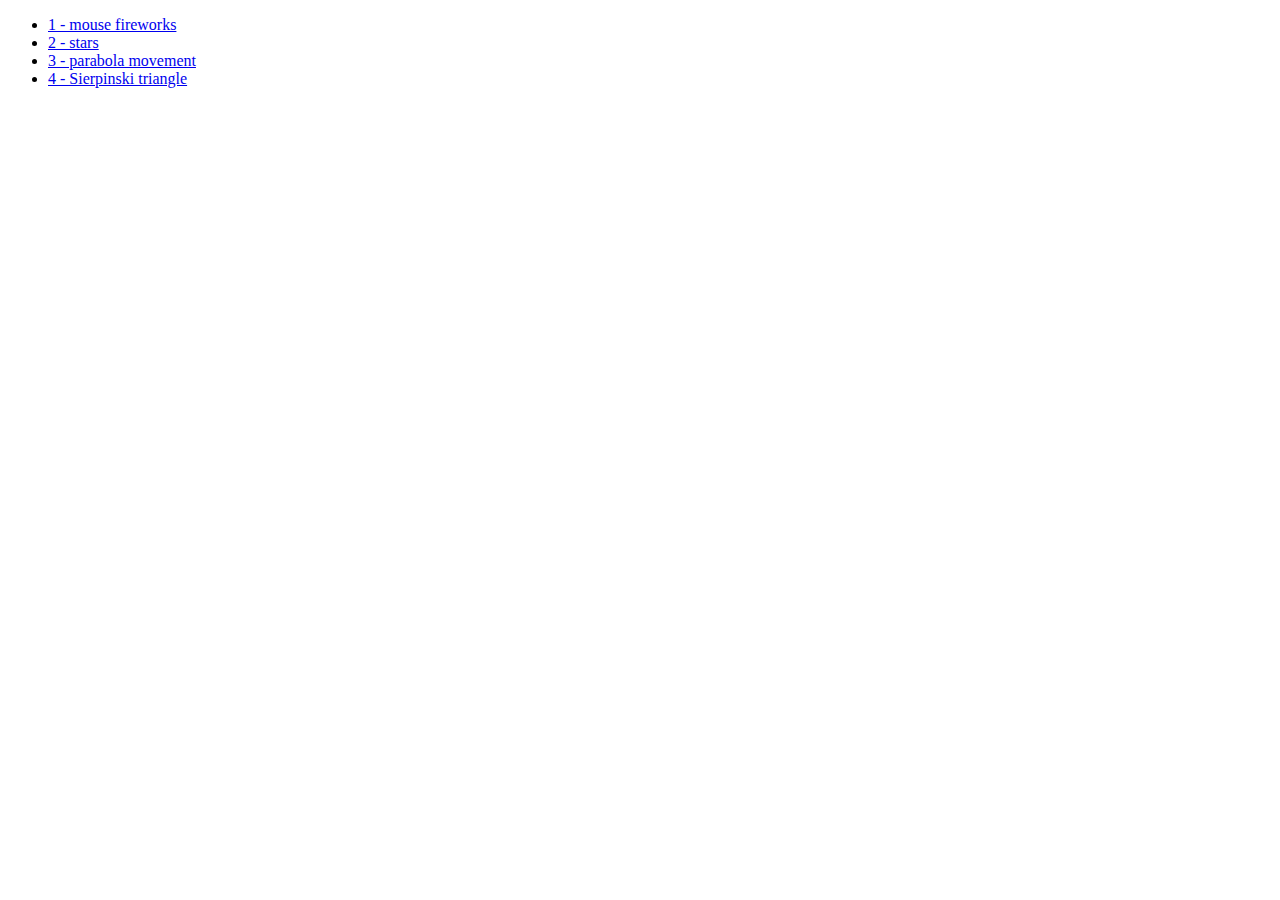
<file: index.html>
<!DOCTYPE html>
<html>
<head>
    <title>Code art</title>
    <link rel="stylesheet" type="text/css" href="index.css">
</head>
<body>
<ul>
    <li><a href="src/1/1.html">1 - mouse fireworks</a></li>
    <li><a href="src/2/2.html">2 - stars</a></li>
    <li><a href="src/3/3.html">3 - parabola movement</a></li>
    <li><a href="src/4/4.html">4 - Sierpinski triangle</a></li>
</ul>
</body>
</html>
</file>
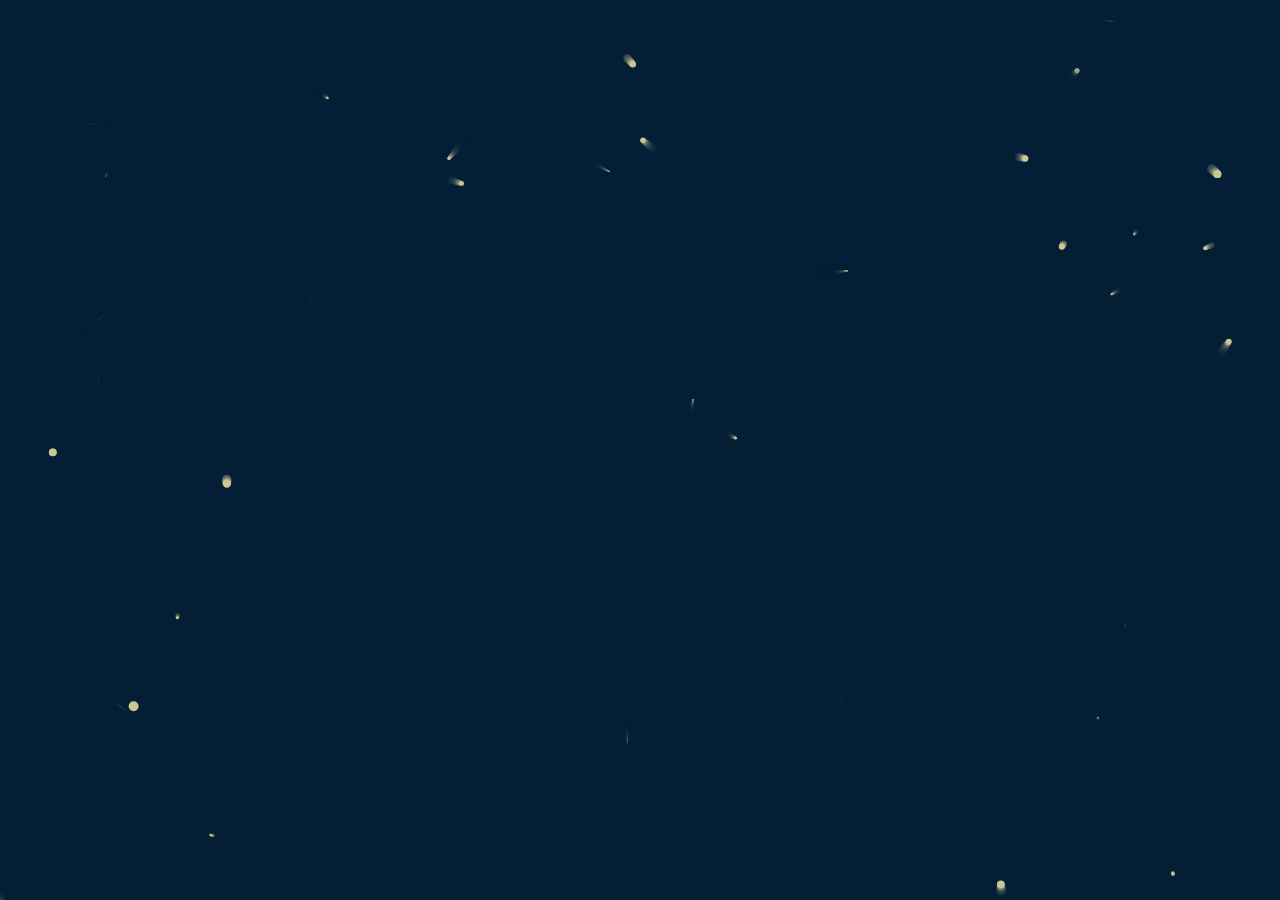
<file: src/2/2.html>
<!DOCTYPE html>
<html>
<head>
    <title>Code art</title>
    <link rel="stylesheet" type="text/css" href="../../index.css">
</head>
<body>
<canvas id="my-canvas"></canvas>
<script src="2.js"></script>
</body>
</html>
</file>
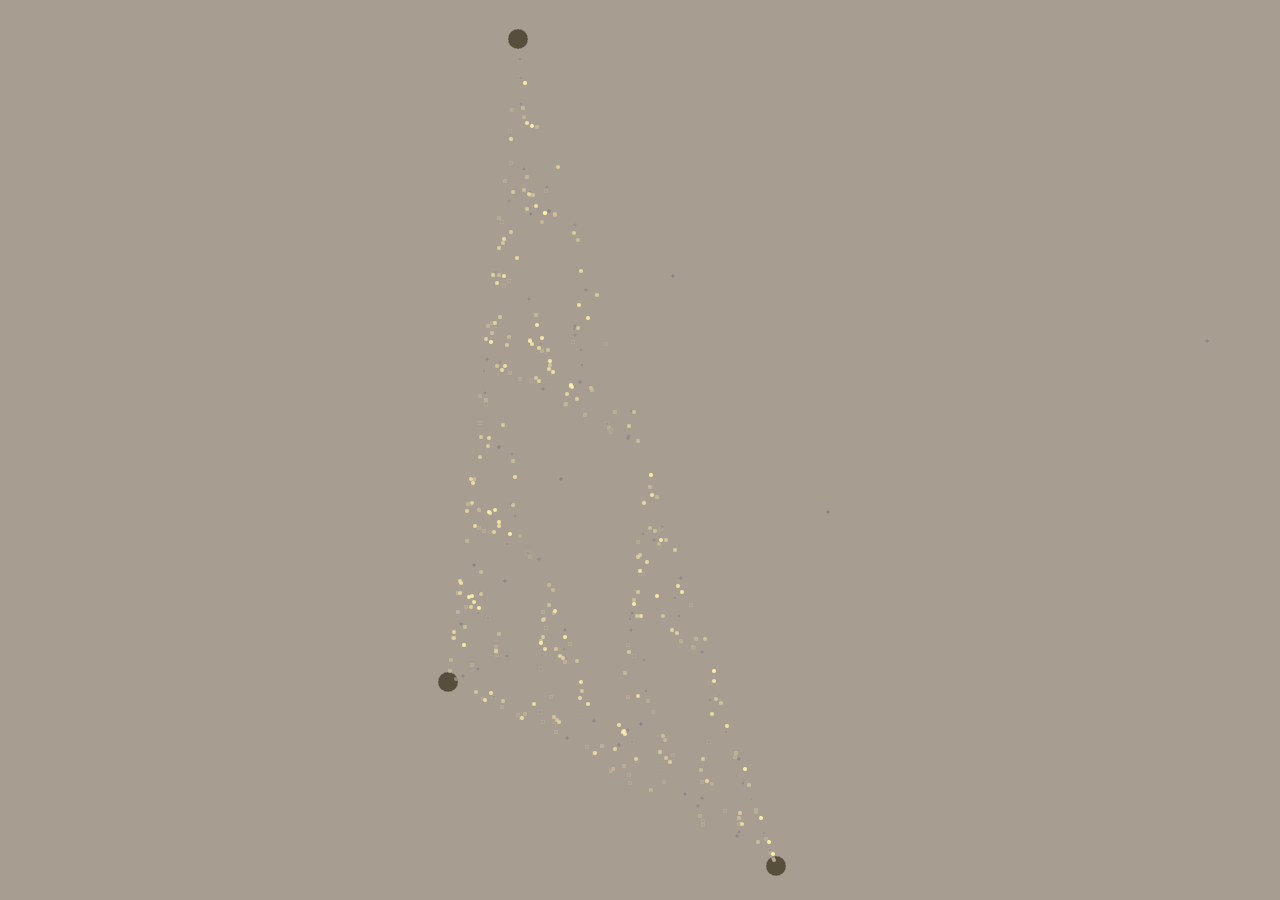
<file: src/4/4.html>
<!DOCTYPE html>
<html>
<head>
    <title>Code art</title>
    <link rel="stylesheet" type="text/css" href="../../index.css">
</head>
<body>
<canvas id="my-canvas"></canvas>
<script src="4.js"></script>
</body>
</html>
</file>
<file: index.css>
#my-canvas {
  background-color: antiquewhite;
  position: absolute;
  top: 0;
  left: 0;
  width: 100%;
  height: 100%;
}
</file>
